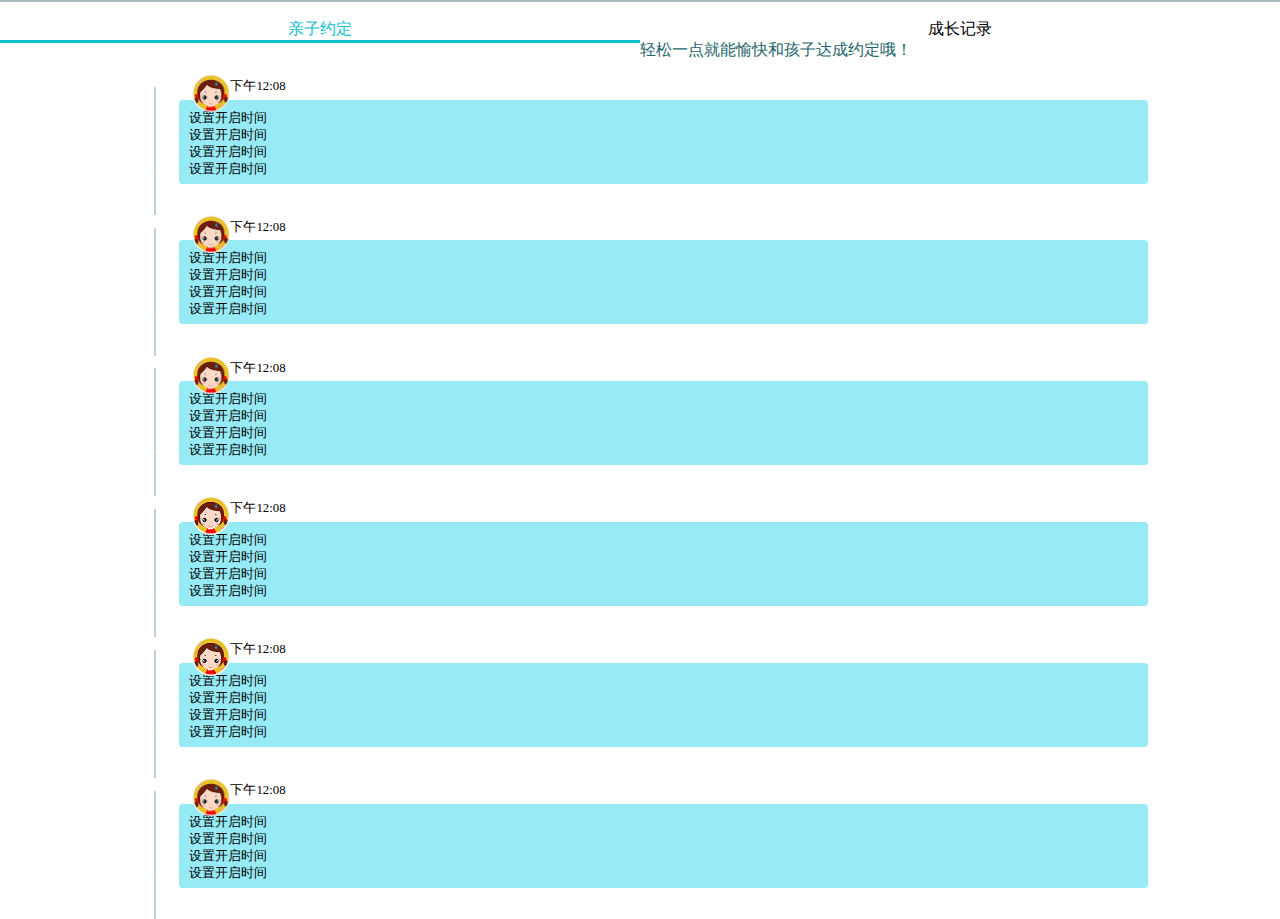
<file: index.html>
<!DOCTYPE html>
<html>
<head>
	<title>亲子约定</title>
<meta http-equiv="Content-Type" content="text/html; charset=utf-8"/>
<meta name="viewport" content="width=device-width,initial-scale=1.0,maximum-scale=1.0,minimum-scale=1.0,user-scalable=no" />
<meta name="apple-touch-fullscreen" content="YES" />
<meta name="apple-mobile-web-app-status-bar-style" content="black" />

<link rel="stylesheet" type="text/css" href="css/qzcommand.css">
</head>
<body>
	
	<div class="pages">
		 <div class="page navbar-through">
	<header>
            <nav  ><a id="qinzi" href="tab1.html" class="qinzi-head header-nav">亲子约定</a></nav>
            <nav  ><a id="recorded" href="tab2.html" class="header-nav">成长记录</a></nav>
    </header>	 	
	<!-- 尾部提醒 -->
	<footer>
        <p>轻松一点就能愉快和孩子达成约定哦！</p>
    </footer>
		</div>
	</div>
	
</body>
<script src="js/lib/zepto.js"></script>
<script src="js/api-latest.js"></script>
<script src="js/BlendWebUI.js"></script> 
<!-- <script src="js/app.js"></script> -->
<!-- <script src="js/qinzi.js"></script> -->
<script>
document.addEventListener("blendready",function(){        
        Blend.ui.layerInit("0",function(dom){
            var tabs = new Blend.ui.LayerGroup({
                id: "tabs",
                layers: [{
                    id: 'qinzi',
                    url: 'tab1.html',
                    "active":true, 
                    'autoload': true,
                    "pullToRefresh":true,
                    "pullBgColor":"ff0000",
                    "ptrFn":function(){
                        console.log("refresh1 callback");
                        setTimeout(function(){
                            
                            Blend.ui.layerStopRefresh();
                        },800);
                    }
                }, {
                    id: 'recorded',
                    url: 'tab2.html',
                       
                    'autoload': true
                } 
                // {
                //     id: 'group3',
                //     url: 'samples/group3.html',
                //     'autoload': true,
                //     "pullToRefresh":true,
                //     "pullText":"下拉刷新：）",
                //     "loadingText":"更新中...",
                //     "releaseText":"释放更新^_^",
                //     "ptrFn":function(){
                //         console.log("refresh3 callback");
                //         setTimeout(function(){
                            
                //             Blend.ui.layerStopRefresh();
                //         },500);
                //     }
                    
                
                // }
                ],
                onshow: function(event) {
                    var id = event['detail'];
                    $(".buttons-row a").removeClass('active');
                    $("#" + id).addClass('active');
                    // $("#navStyle").removeClass().addClass("ls"+ $("#" + id).index())
                },
                
                left: 0,
                top: 100
            });
            $("nav a").on("click",function(e) {
                // alert("in");
                e.preventDefault();
                tabs.active(this.id);
                alert(this.id);
                return false;
            });
        });
 });

</script>
</html>
</file>
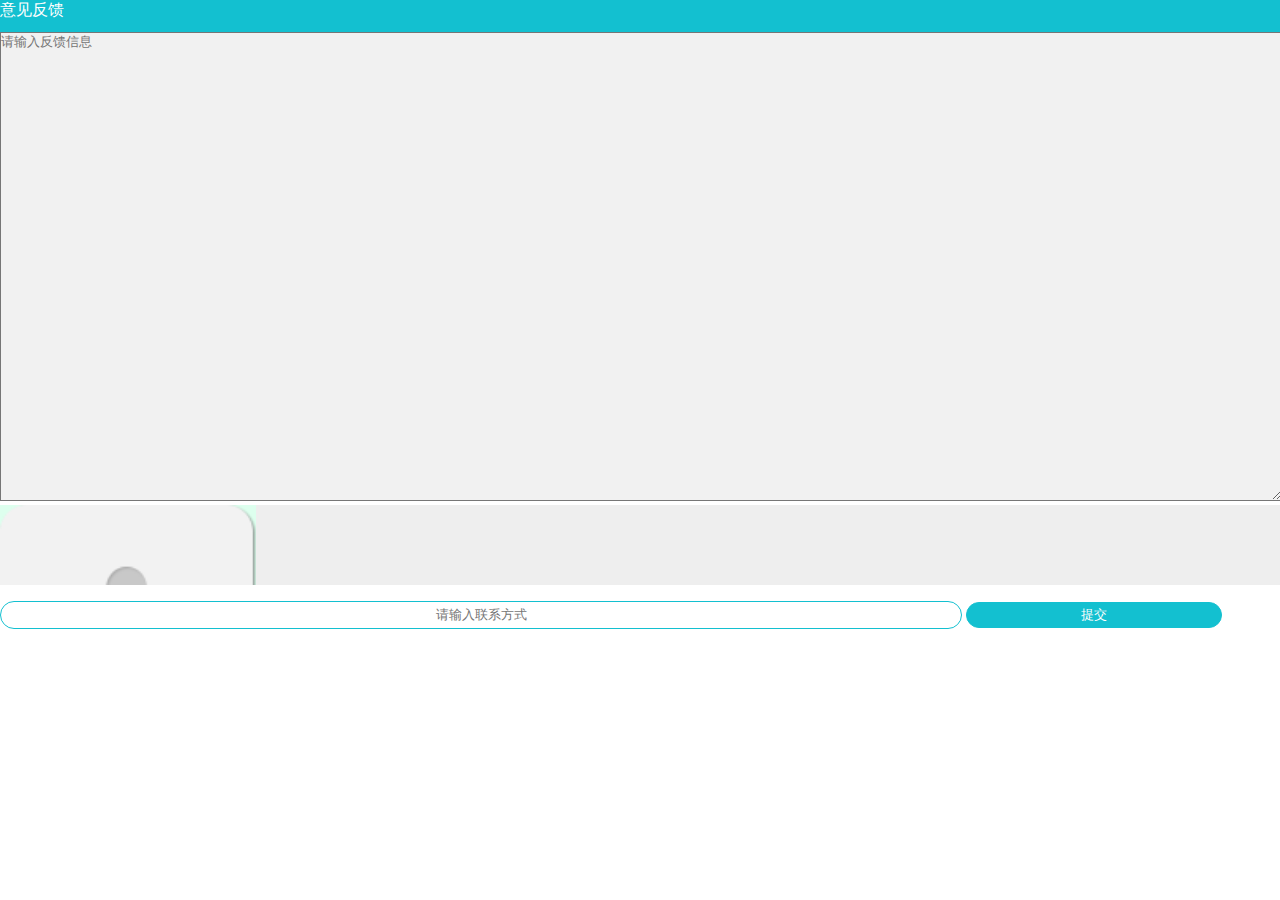
<file: feedback.html>
<!DOCTYPE html>
<html>
	<head>
		<title>意见反馈</title>
		<meta http-equiv="Content-Type" content="text/html; charset=utf-8">
		<meta name="viewport" content="width=device-width,initial-scale=1.0,user-scalable=no">
		<link rel="stylesheet" type="text/css" href="css/feedback.css">
	</head>
	<body>
		<header>意见反馈</header>
		<form class="form-content">
      <textarea id="feedback-text" rows="40%" cols="100%" placeholder="请输入反馈信息"></textarea>
      <div id="feedback-pic">
        <ul>
          <li>
            <div class="addpic">
              
            </div>
          </li>
        </ul>
      </div>
      <div>
        <input type="text" id="mail" value="" placeholder="请输入联系方式"/>
        <input type="submit" id="submit" value="提交">
      </div>
</form>
	</body>
</html>
</file>
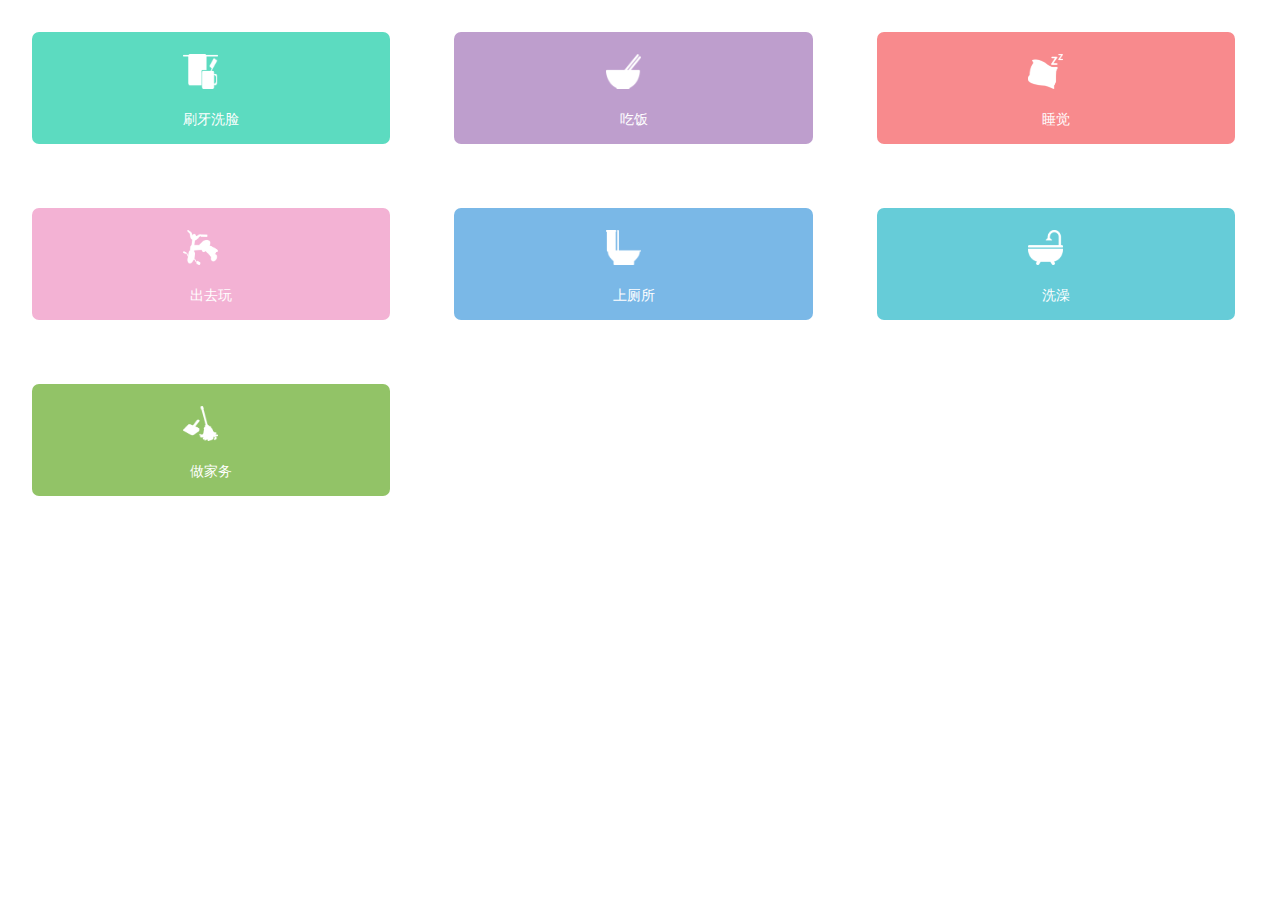
<file: group1.html>
<!DOCTYPE html>
<html lang="en">
<head>
<meta charset="UTF-8">
<meta name="viewport" content="width=device-width, user-scalable=no, initial-scale=1.0, maximum-scale=1.0, minimum-scale=1.0">
<title>LayerGroup demo</title>
<link rel="stylesheet" href="../css/crema.css">
<link rel="stylesheet" href="../css/app.css">
<link rel="stylesheet" type="text/css" href="css/qzcommand.css">
</head>
<body>
<div class="pages">
<div class="page navbar-through">
  <section id="yueding">
    <ul>
      <li class="box xilian">
        <p><p>
        <div class="yueding-icon" id="xilian-icon"></div>
        <p>刷牙洗脸</p>
      </li>
      <li class="box chifan">
        <p><p>
        <div class="yueding-icon" id="chifan-icon"></div>
        <p>吃饭</p>
      </li>
      <li class="box shuijiao">
        <p><p>
        <div class="yueding-icon" id="shuijiao-icon"></div>
        <p>睡觉</p>
      </li>
      
      <li class="box chuquwan">
        <p><p>
        <div class="yueding-icon" id="chuquwan-icon"></div>
        <p>出去玩</p>
      </li>
      <li class="box shangcesuo">
        <p><p>
        <div class="yueding-icon" id="shangcesuo-icon"></div>
        <p>上厕所</p>
      </li>
      <li class="box xizao">
        <p><p>
        <div class="yueding-icon" id="xizao-icon"></div>
        <p>洗澡</p>
      </li>
      <li class="box zuojiawu">
        <p><p>
        <div class="yueding-icon" id="zuojiawu-icon"></div>
        <p>做家务</p>
      </li>     
    </ul>
    <div class="lock-tab close">
      <div class="lock-tab-time"></div>
      <div class="lock-tab-info">亲子约定建立中，双击取消约定或者15分钟后自动解锁...</div>
    </div>
    
    </section>
<!-- <div class="page-content">
<div class="screen">
<div class="list-block">
  
<ul>
<li><a href="#" class="item-link item-content">
<div class="item-inner">
<div class="item-title">试试下拉刷新？</div>
</div></a></li>
<li><a href="#" class="item-link item-content">
<div class="item-inner">
<div class="item-title">左右滑动试试？</div>
</div></a></li>
<li>
</li>
                      
</ul>
</div>
                
</div>
                 
</div> -->
</div>
</div>
</body>
</html>
</file>
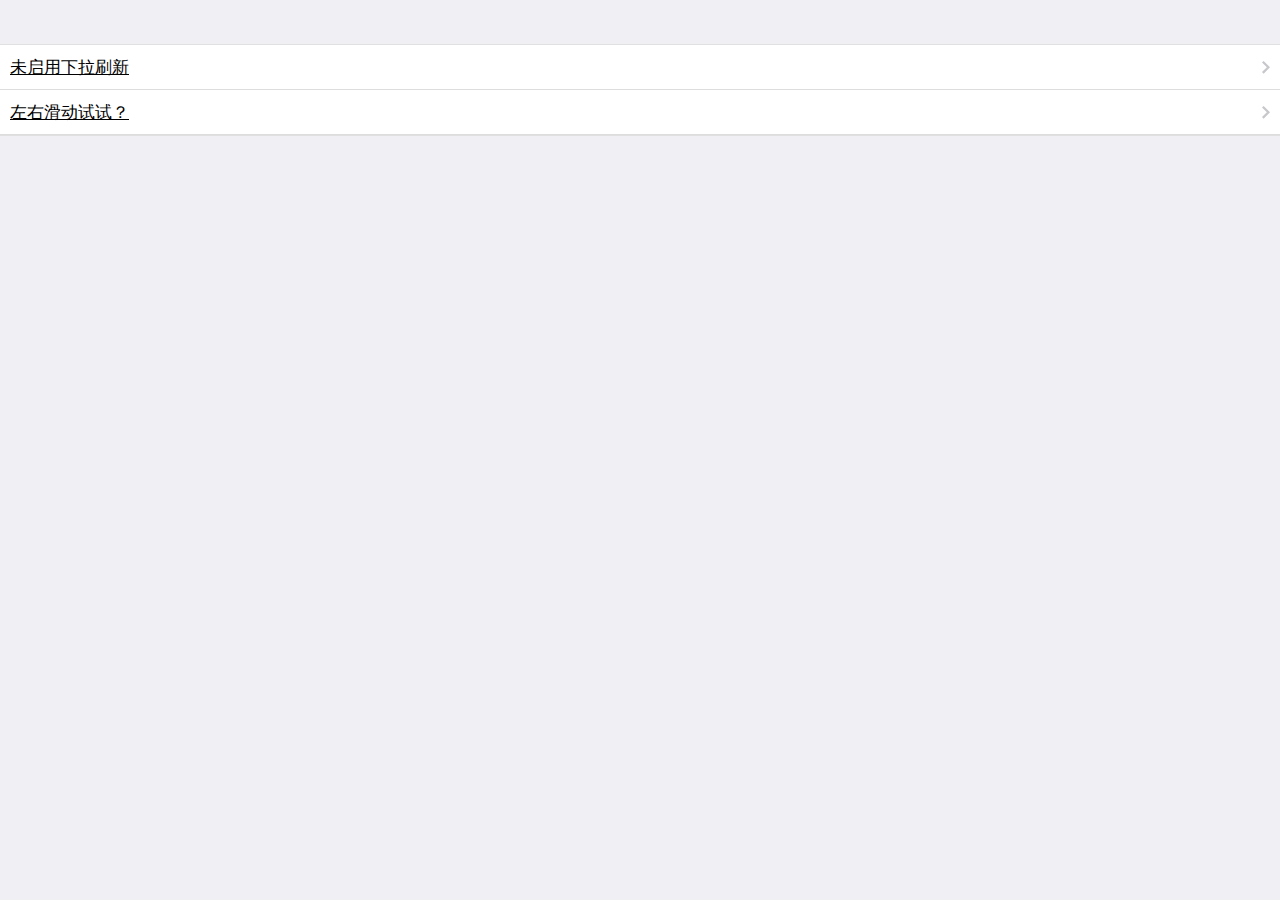
<file: group2.html>
<!DOCTYPE html>
<html lang="en">
<head>
    <meta charset="UTF-8">
    <meta name="viewport" content="width=device-width, user-scalable=no, initial-scale=1.0, maximum-scale=1.0, minimum-scale=1.0">
    <title>LayerGroup demo</title>
    <link rel="stylesheet" href="../css/crema.css">
    <link rel="stylesheet" href="../css/app.css">
</head>
<body>
<div class="pages">
    <div class="page navbar-through">  
        
        <div class="page-content">
            <div class="screen">
                <div>
                    <div class="list-block">
                    <ul>
                      <li><a href="#" class="item-link item-content">
                          <div class="item-inner">
                            <div class="item-title">未启用下拉刷新</div>
                          </div></a></li>
                      <li><a href="#" class="item-link item-content">
                          <div class="item-inner">
                            <div class="item-title">左右滑动试试？</div>
                          </div></a></li>
                      <li>
                      </li>
                      
                    </ul>
                  </div>
                                    
                </div>
                
            </div>
                 
        </div>
    </div>
</div>
</body>
</html>
</file>
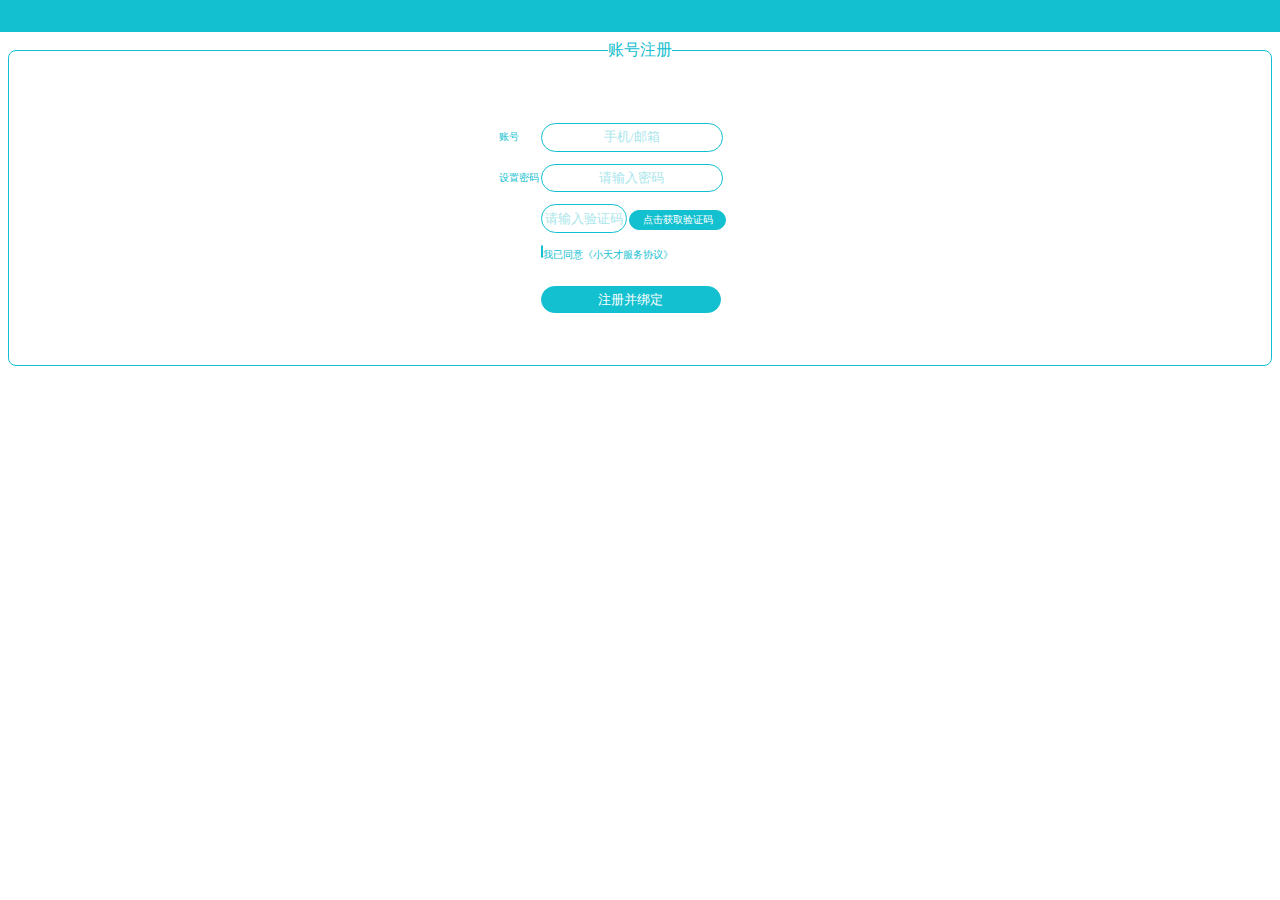
<file: regist.html>
<!DOCTYPE html>
<html>
	<head>
		<title>账号注册</title>
		<meta http-equiv="Content-Type" content="text/html; charset=utf-8">
		<meta name="viewport" content="width=device-width,initial-scale=1.0,user-scalable=no">
		<link rel="stylesheet" type="text/css" href="css/regist.css">
	</head>
	<body>
		<header></header>
		<form class="form-content">
  		<fieldset>
  		  <legend>账号注册</legend>
  		  <table>
  		  	<tr>
  		  		<td>账号</td>
  		  		<td><input id="account"type="text" placeholder="手机/邮箱" /></td>
  		  	</tr>
  		  	<tr>
  		  		<td>设置密码</td>
  		  		<td><input id="password"type="password" placeholder="请输入密码" /></td>
  		  	</tr>
  		  	<tr>
  		  		<td></td>
  		  		<td><input id="checkcode" type="text" placeholder="请输入验证码" />
  		  		<input id="getcheckcode" type="button" value="点击获取验证码"/></td>
  		  	</tr>
  		  	<tr>
  		  		<td></td>
  		  		<td><input id="checkbox" type="checkbox" />我已同意《小天才服务协议》
  		  		</td>
  		  	</tr>
  		  	<tr>
  		  		<td></td>
  		  		<td></td>
  		  	</tr>
  		  	<tr>
  		  		<td></td>
  		  		<td><input id="submit" type="submit" value="注册并绑定" />
  		  		</td>
  		  	</tr>
  		  </table>
      <!--   <div id="trangle">
          
        </div> -->
  		</fieldset>
</form>
	</body>
</html>
</file>
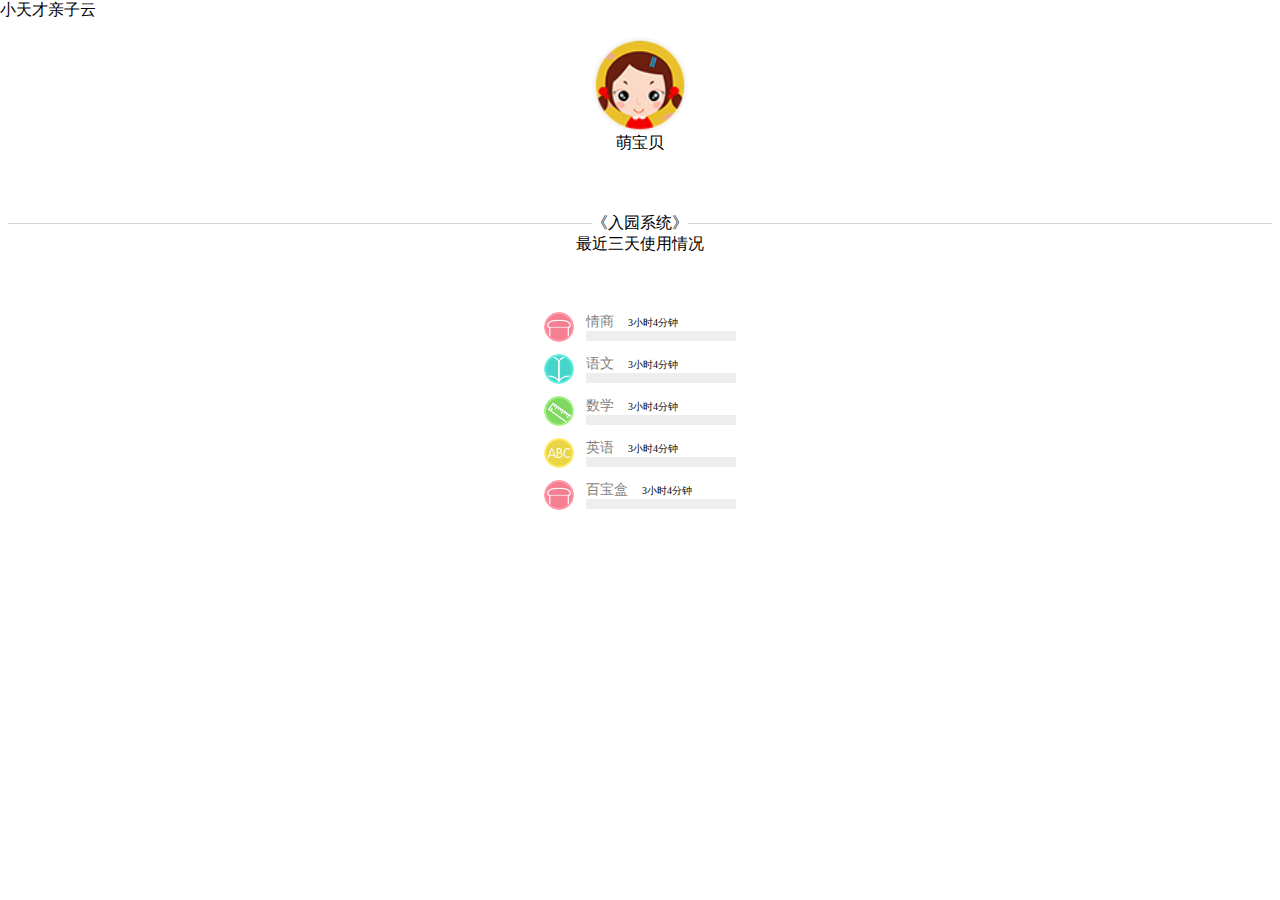
<file: studyinfo.html>
<!DOCTYPE html>
<html>
<head>
<title>账号注册</title>
<meta http-equiv="Content-Type" content="text/html; charset=utf-8">
<meta name="viewport" content="width=device-width, initial-scale=1.0, user-scalable=no">
<link rel="stylesheet" type="text/css" href="css/studyinfo.css">
<!--     <link rel="stylesheet" href="css/crema.css">
<link rel="stylesheet" href="css/app.css"> -->
</head>
<body>
<div class="pages">
<div class="page navbar-through">
<div class="page-content">
	<div class="head-nav-bar">
		<div class="head-left-slide"><a href="#" class="backhome"><i class="icon-back"></i></a></div>
        <div class="head-center">小天才亲子云</div>
	</div>
<div id="user-info">
<div id="user-pic"></div>
<div id="user-name">
萌宝贝
</div>
</div>

<form class="form-content">
<fieldset>
<legend>《入园系统》</legend>
<p>最近三天使用情况</p>
<table>
<tr>
<td>
<div class="course eq">
                
</div>
</td>
<td>
<span class="course-name">情商</span><span>3小时4分钟</span>
<div class="course-show"></div>
</td>
</tr>
<tr>
<td>
<div class="course yuwen">
                
</div>
</td>
<td>
<span class="course-name">语文</span><span>3小时4分钟</span>
<div class="course-show"></div>
</td>
</tr>
<tr>
<td>
<div class="course math">
                
</div>
</td>
<td>
<span class="course-name">数学</span><span>3小时4分钟</span>
<div class="course-show"></div>
</td>
</tr>
<tr>
<td>
<div class="course english">
                
</div>
</td>
<td>
<span class="course-name">英语</span><span>3小时4分钟</span>
<div class="course-show"></div>
</td>
</tr>
<tr>
<td>
<div class="course baibaohe">
                
</div>
</td>
<td>
<span class="course-name">百宝盒</span><span>3小时4分钟</span>
<div class="course-show"></div>
</td>
</tr>
</table>
</fieldset>
</div>
</div>
</form>

</div>
</div>
</div>

    
</body>
</html>
</file>
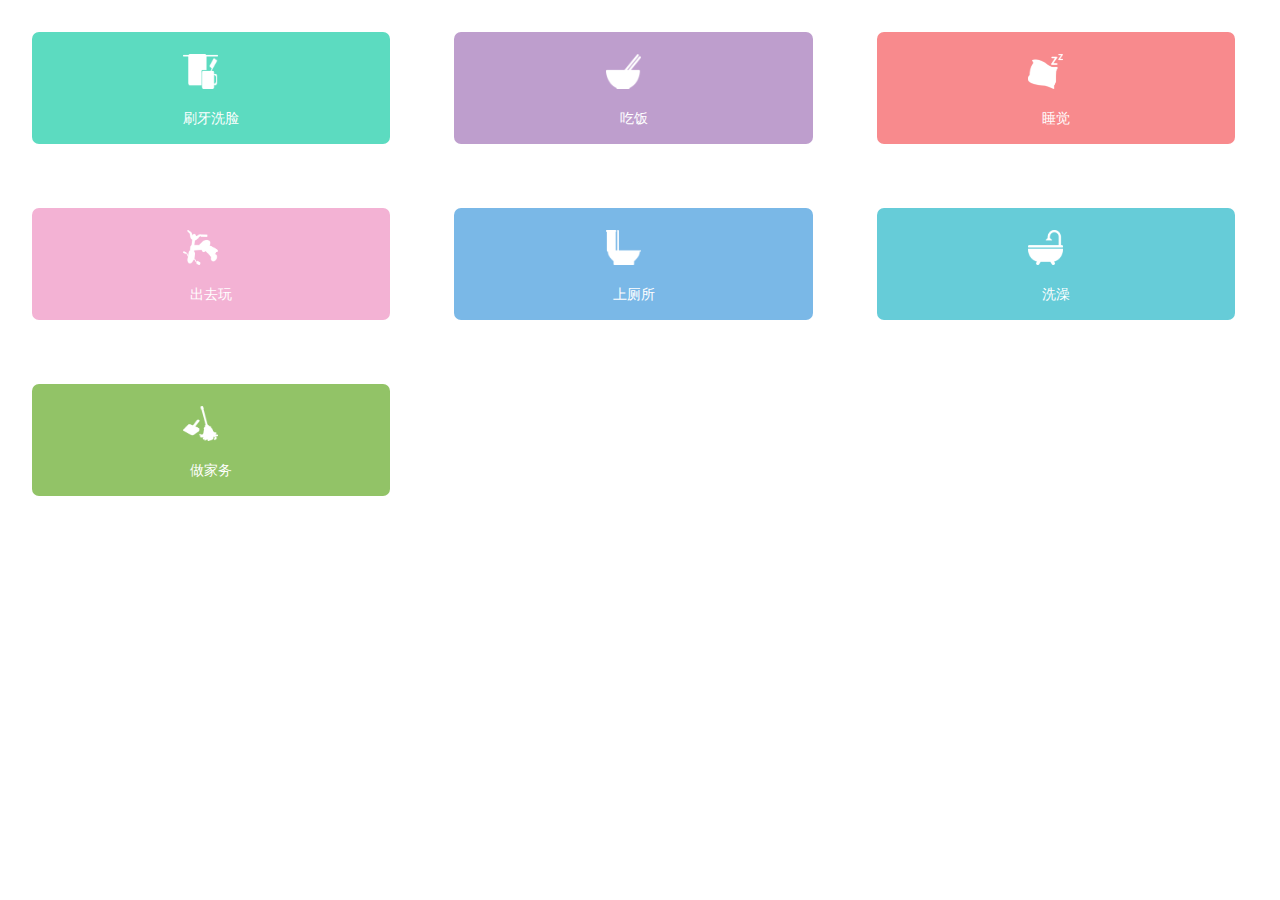
<file: tab1.html>
<!DOCTYPE html>
<html>
<head>
	<title>亲子约定</title>
<meta http-equiv="Content-Type" content="text/html; charset=utf-8"/>
<meta name="viewport" content="width=device-width,initial-scale=1.0,maximum-scale=1.0,minimum-scale=1.0,user-scalable=no" />
<meta name="apple-touch-fullscreen" content="YES" />
<meta name="apple-mobile-web-app-status-bar-style" content="black" />
<!--<link rel="stylesheet" type="text/css" href="css/bootstrap-responsive.min.css">-->
<link rel="stylesheet" type="text/css" href="css/qzcommand.css">
</head>
<body>
	<div class="pages">
		 <div class="page navbar-through">
		 	<section id="yueding">
		<ul>
			<li class="box xilian" data-id="xilian">
				<p></p>
				<p></p>
				<div class="yueding-icon" id="xilian-icon"></div>
				<p>刷牙洗脸</p>
			</li>
			<li class="box chifan" data-id="chifan">
				<p><p>
				<div class="yueding-icon" id="chifan-icon"></div>
				<p>吃饭</p>
			</li>
			<li class="box shuijiao" data-id="shuijiao">
				<p><p>
				<div class="yueding-icon" id="shuijiao-icon"></div>
				<p>睡觉</p>
			</li>
			
			<li class="box chuquwan" data-id="chuquwan">
				<p><p>
				<div class="yueding-icon" id="chuquwan-icon"></div>
				<p>出去玩</p>
			</li>
			<li class="box shangcesuo" data-id="shangcesuo">
				<p><p>
				<div class="yueding-icon" id="shangcesuo-icon"></div>
				<p>上厕所</p>
			</li>
			<li class="box xizao" data-id="xizao">
				<p><p>
				<div class="yueding-icon" id="xizao-icon"></div>
				<p>洗澡</p>
			</li>
			<li class="box zuojiawu" data-id="zuojiawu">
				<p><p>
				<div class="yueding-icon" id="zuojiawu-icon"></div>
				<p>做家务</p>
			</li>			
		</ul>
		<div class="lock-tab close">
			<div class="lock-tab-time"></div>
			<div class="lock-tab-info">亲子约定建立中，双击取消约定或者15分钟后自动解锁...</div>
		</div>
		
		</section>

		</div>
	</div>
	
</body>
<!-- <script src="js/jquery.min.js"></script>
<script src="js/qinzi.js"></script> -->
<script>

</script>
</html>
</file>
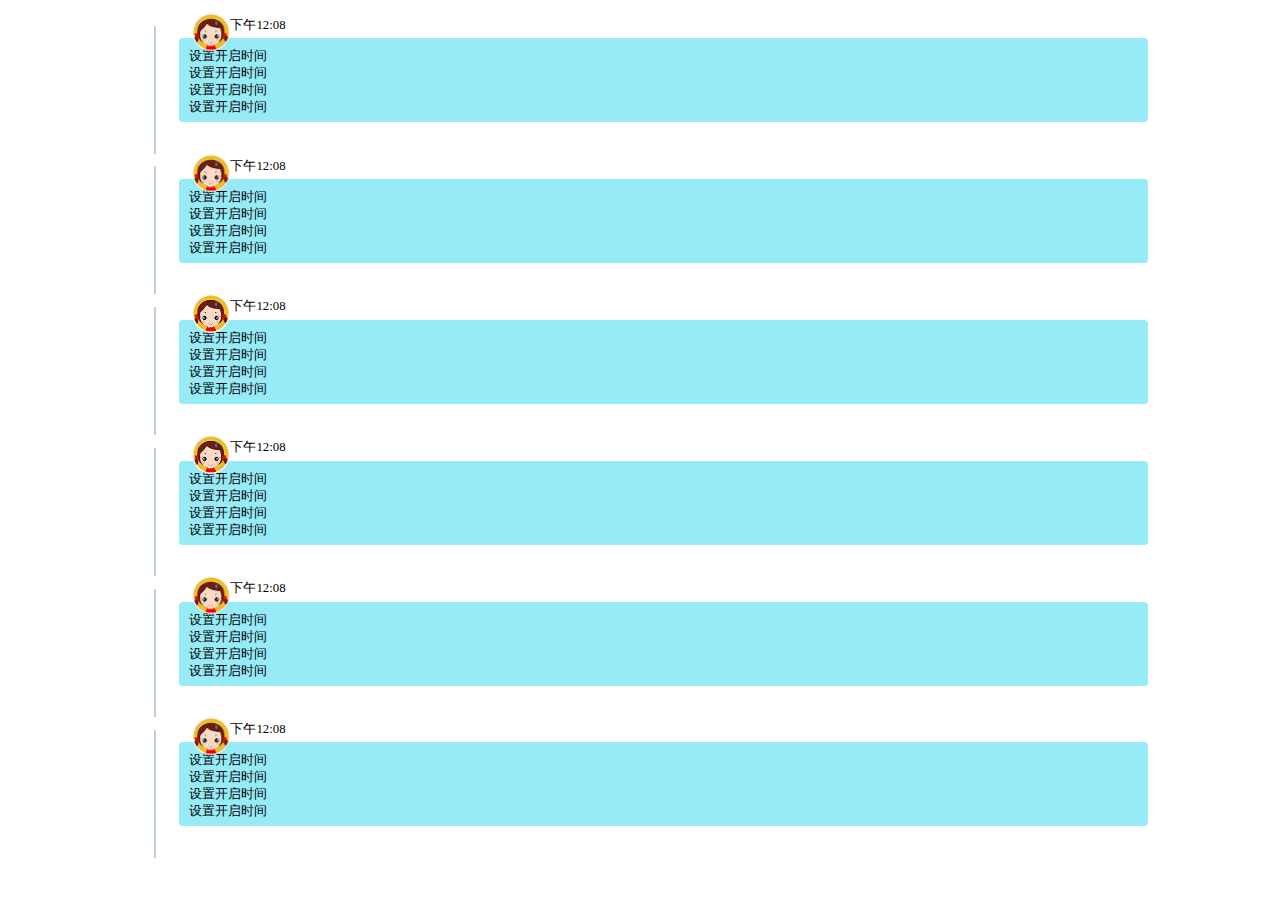
<file: tab2.html>
<!DOCTYPE html>
<html>
<head>
	<title>亲子约定</title>
<meta http-equiv="Content-Type" content="text/html; charset=utf-8"/>
<meta name="viewport" content="width=device-width,initial-scale=1.0,maximum-scale=1.0,minimum-scale=1.0,user-scalable=no" />
<meta name="apple-touch-fullscreen" content="YES" />
<meta name="apple-mobile-web-app-status-bar-style" content="black" />
<link rel="stylesheet" type="text/css" href="css/qzcommand.css">
</head>
<body>
	<div class="pages">

		 <div class="page navbar-through">
		 			<div class="page-content">
	<div class="screen">
	<div class="list-block">
	  
	<ul>
	<li><div class="item-content">
		<section id="record">
				<div id="r-content">
					<div class="r-content-one">
						<div class="r-day-show">
							<div class="r-day-type">
								<p>今天</p>
								<p>10-22</p>								
							</div>
							<div class="r-day-time"></div>
						</div>
						<div class="r-time-face">
							<div class="r-content-icon">
							</div>
							<div class="r-time-detail">下午12:08</div>

						</div>
						<div class="r-content-detail">
							<p>设置开启时间</p>
							<p>设置开启时间</p>
							<p>设置开启时间</p>
							<p>设置开启时间</p>
						 </div>
					</div>

					<div class="r-content-one">
						<div class="r-day-show">
							<div class="r-day-type">
								<p>今天</p>
								<p>10-22</p>								
							</div>
							<div class="r-day-time"></div>
						</div>
						<div class="r-time-face">
							<div class="r-content-icon">
							</div>
							<div class="r-time-detail">下午12:08</div>

						</div>
						<div class="r-content-detail">
							<p>设置开启时间</p>
							<p>设置开启时间</p>
							<p>设置开启时间</p>
							<p>设置开启时间</p>
						 </div>
					</div>

					<div class="r-content-one">
						<div class="r-day-show">
							<div class="r-day-type">
								<p>今天</p>
								<p>10-22</p>								
							</div>
							<div class="r-day-time"></div>
						</div>
						<div class="r-time-face">
							<div class="r-content-icon">
							</div>
							<div class="r-time-detail">下午12:08</div>

						</div>
						<div class="r-content-detail">
							<p>设置开启时间</p>
							<p>设置开启时间</p>
							<p>设置开启时间</p>
							<p>设置开启时间</p>
						 </div>
					</div>

					<div class="r-content-one">
						<div class="r-day-show">
							<div class="r-day-type">
								<p>今天</p>
								<p>10-22</p>								
							</div>
							<div class="r-day-time"></div>
						</div>
						<div class="r-time-face">
							<div class="r-content-icon">
							</div>
							<div class="r-time-detail">下午12:08</div>

						</div>
						<div class="r-content-detail">
							<p>设置开启时间</p>
							<p>设置开启时间</p>
							<p>设置开启时间</p>
							<p>设置开启时间</p>
						 </div>
					</div>

					<div class="r-content-one">
						<div class="r-day-show">
							<div class="r-day-type">
								<p>今天</p>
								<p>10-22</p>								
							</div>
							<div class="r-day-time"></div>
						</div>
						<div class="r-time-face">
							<div class="r-content-icon">
							</div>
							<div class="r-time-detail">下午12:08</div>

						</div>
						<div class="r-content-detail">
							<p>设置开启时间</p>
							<p>设置开启时间</p>
							<p>设置开启时间</p>
							<p>设置开启时间</p>
						 </div>
					</div>

					<div class="r-content-one">
						<div class="r-day-show">
							<div class="r-day-type">
								<p>今天</p>
								<p>10-22</p>								
							</div>
							<div class="r-day-time"></div>
						</div>
						<div class="r-time-face">
							<div class="r-content-icon">
							</div>
							<div class="r-time-detail">下午12:08</div>

						</div>
						<div class="r-content-detail">
							<p>设置开启时间</p>
							<p>设置开启时间</p>
							<p>设置开启时间</p>
							<p>设置开启时间</p>
						 </div>
					</div>
	
					<div class="history"></div>
					<div class="create"></div>
				</div>
			</section>

	<!-- <div class="item-inner">
	<div class="item-title">试试下拉刷新？</div>
	</div> -->
	</div>
	</li>
	         
	</ul>
	</div>
	                
	</div>
	                 
	</div>
		 	
				
			

		</div>
	</div>
	
			
</body>
<script>

</script>
</html>
</file>
<file: css/qzcommand.css>
*,
body {
	margin: 0px;
	font-family: "微软雅黑";
	font-size=62.5%;
}
a,img {
    -webkit-touch-callout: none; /* 禁止长按链接与图片弹出菜单 */
}
html, body {
    -webkit-user-select: none;   /* 禁止选中文本（如无文本选中需求，此为必选项） */
     user-select: none;
}
.img-ani {
	-webkit-animation: rotate 10s linear alternate infinite;
}
@-webkit-keyframes rotate {
	from {
		-webkit-transform: rotate(0deg);
		-moz-transform: rotate(0deg);
		-o-transform: rotate(0deg);
		-ms-transform: rotate(0deg);
		transform: rotate(0deg)
	}
	to {
		-webkit-transform: rotate(360deg);
		-moz-transform: rotate(360deg);
		-o-transform: rotate(360deg);
		-ms-transform: rotate(360deg);
		transform: rotate(360deg)
	}
}
@-moz-keyframes rotate {
	from {
		-moz-transform: rotate(0deg);
		-o-transform: rotate(0deg);
		-webkit-transform: rotate(0deg);
		-ms-transform: rotate(0deg);
		transform: rotate(0deg)
	}
	to {
		-moz-transform: rotate(360deg);
		-o-transform: rotate(360deg);
		-webkit-transform: rotate(360deg);
		-ms-transform: rotate(360deg);
		transform: rotate(360deg)
	}
}
a {
	text-decoration: none;
}

/* header部分 */
header {
	height: auto;
	width: 100%;
	border-bottom: 2px #a7bbba solid;
	font-family: "微软雅黑";
}
#goInfo {
	background: url(../img/record/timeline-face.png);
	background-size: 100%;
	height: 2.5em;
	width: 2.5em;
	border-radius: 50%;
	margin-left: 60%;
	-webkit-animation-play-state: running;
}
.header-nav {
	position: relative;
	height: 100%;
	margin-top: 1.2em;
	float: left;
	width: 50%;
	text-align: center;
	color: #000;
}
.qinzi-head {
	height: auto;
	color: #10c1cb;
	border-bottom: 3px #10c1cb solid;
}
.head-nav-bar {
	background: #10c1cb;
	height: 2em;
	padding: 0.5em;
	color: #FFF;
}
.head-left-slide {
	float: left;
	width: 20%;
}
.head-center {
	float: left;
	width: 60%;
	text-align: center;
	font-size: 1.2em;
}
.head-right {
	float: left;
}
.icon-menu {
	margin-top: 0.5em;
	display: block;
	background: url(../img/icon-menu.png) no-repeat;
	height: 1.1em;
	width: 1.2em;
	background-size: 100%;
}
.icon-back {
	margin-top: 0.5em;
	display: block;
	background: url(../img/icon-back.png) no-repeat;
	height: 1.2em;
	width: 1.2em;
	background-size: 100%;
}
.close {
	display: none;
}
.lock-tab {
	color: #000;
	height: 100%;
	width: 100%;
	position: absolute;
	top: 0;
	left: 0;
	/* background: -webkit-gradient(linear, left top, left bottom, from(rgba(0, 0, 0, .2)), to(rgba(0, 0, 0, .4))) !important;
	*/
}
.lock-tab-time {
	margin-top: 56%;
	margin-left: 30%;
	font-size: 80px;
	color: #5cdbc0;
}
.lock-tab-info {
	margin: 10%;
}

/* 亲子约定 */
#yueding {
	position: relative;
	height: 100%;
	width: 100%;
	min-width: 250px;
	min-height: 450px;
	font-size: 14px;
	color: #FFF;
}
ul {
	height: 80%;
	width: auto;
	padding: 0px;
}
.box {
	float: left;
	height: 8em;
	width: 28%;
	border-radius: 0.5em;
	margin: 2.5%;
	list-style: none;
}
.box p {
	text-align: center;
	height: 10%;
}
.yueding-icon {
	height: 4em;
	width: 4em;
	margin: 0 auto;
}
.yueding-disable {
	background: -webkit-gradient(linear, left top, left bottom, from(rgba(0, 0, 0, .1)), to(rgba(0, 0, 0, .4))) !important;
}
.yueding-on {
	background: #7ab8e7
}
.yueding-lock {
	background: url(../img/qinziyueding/lock-on.png) no-repeat;
	background-size: 2.5em 2.5em;
}
.xilian {
	background: #5cdbc0;
}
#xilian-icon {
	background: no-repeat;
	background-size: 2.5em 2.5em;
	background-image: url(../img/qinziyueding/xilian-normal.png)
}
.chifan {
	background: #be9ecd;
}
#chifan-icon {
	background: url(../img/qinziyueding/chifan-normal.png) no-repeat;
	background-size: 2.5em 2.5em;
}
.shuijiao {
	background: #f88a8d;
}
#shuijiao-icon {
	background: url(../img/qinziyueding/shuijiao-normal.png)no-repeat;
	background-size: 2.5em 2.5em;
}
.chuquwan {
	background: #f3b2d4;
}
#chuquwan-icon {
	background: url(../img/qinziyueding/chuquwan-normal.png)no-repeat;
	background-size: 2.5em 2.5em;
}
.shangcesuo {
	background: #7ab8e7;
}
#shangcesuo-icon {
	background: url(../img/qinziyueding/shangcesuo-normal.png)no-repeat;
	background-size: 2.5em 2.5em;
}
.xizao {
	background: #66ccd8;
}
#xizao-icon {
	background: url(../img/qinziyueding/xizao-normal.png)no-repeat;
	background-size: 2.5em 2.5em;
}
.zuojiawu {
	background: #92c367;
}
#zuojiawu-icon {
	background: url(../img/qinziyueding/zuojiawu-normal.png)no-repeat;
	background-size: 2.5em 2.5em;
}

/* section2 成长记录 */
#record {
	height: 100%;
	width: 100%;
	margin-top: 2em;
	min-width: 300px;
	min-height: 450px;
	color: #000;
	font-size: 0.8em;
}
#r-content {
	height: auto;
	width: 80%;
	margin: 2em 5% 0 10%;
}
.r-content-one {
	margin-top: 1em;
	margin-left: 2em;
	height: 10em;
	background: url(../img/record/timeline.png);
	background-repeat: repeat-y;
	background-size: 2px auto;
}
.today {
}
.popup-date {
	position: absolute;
	top: 0;
	left: 0;
	vertical-align: middle;
	transform: translate3d(0px, -100%, 0);
	-ms-transform: translate3d(0px, -100%, 0);
	-webkit-transform: translate3d(0px, -100%, 0);
	-o-transform: translate3d(0px, -100%, 0);
	-moz-transform: translate3d(0px, -100%, 0);
	height: 100%;
	width: 100%;
	z-index: 9999;
	transition: all 0.5s;
	background: -webkit-gradient(linear, left top, left bottom, from(rgba(0, 0, 0, .6)), to(rgba(0, 0, 0, .6))) !important;
}
.popup-date-touch {
	transform: translate3d(0px, 0, 0);
	-ms-transform: translate3d(0px, 0, 0);
	-webkit-transform: translate3d(0px, 0, 0);
	-o-transform: translate3d(0px, 0, 0);
	-moz-transform: translate3d(0px, 0, 0);
}
.popup-date-content {
	height: 40%;
	width: 80%;
	border-radius: 1em;
	margin: 50% auto;
	background: #FFF;
}
.popup-date-title {
	height: 8%;
	padding: 2% 0;
	font-size: 1.2em;
	vertical-align: center;
	text-align: center;
	border-radius: 0.8em 0.8em 0 0;
	color: #FFF;
	background: #10c1cb;
}
.popup-date-pick{
	height: 45%;
	padding: 2em;
}
.date-btn {
	background: #10c1cb;
	padding: 0.2em 1em;
	border-radius: 0.5em;
	margin: 15%;
	color: #FFF;
}
.r-day-show {
	position: relative;
	left: -24%;
	top: -1.5em;
	height: 2em;
	width: auto;
}
.r-day-type {
	float: left;
	height: 100%;
	width: 4em;
	color: #FFF;
	font-size: 1em;
	overflow: hidden;
	background: url(../img/record/timeline-today.png) no-repeat;
	background-size: 100%;
}
.r-day-type p {
	font-size: 0.8em;
	line-height: 1em;
	padding-top: 0.2em;
}
.r-day-time {
	float: left;
	height: 50%;
	width: 1em;
	margin-top: 2px;
	background: url(../img/record/timeline-point.png) no-repeat;
	background-size: 100%;
}
.r-time-face {
	height: 3em;
	width: 10em;
	position: relative;
	left: 3em;
	top: -3em;
}
.r-content-icon {
	float: left;
	background: url(../img/record/timeline-face.png);
	background-size: 100%;
	height: 3em;
	width: 3em;
	border-radius: 2em;
}
.r-time-detail {
	float: left;
	margin-top: 4px;
}
.r-content-detail {
	float: left;
	height: 5em;
	width: 95%;
	margin-top: -4em;
	margin-left: 2em;
	padding: 10px;
	background: #97ebf6;
	border-radius: 0.3em;
}
.history {
}

/* footer */
footer {
	color: #24656b;
	font-size: 16px;
	margin: 0 10px auto;
}
</file>
<file: css/feedback.css>
*,body{margin:0;padding:0;color: #12c0d0;font-family: "微软雅黑";}
header{height: 2em;width: 100%;background: #13c0d0;color: #FFF;}
ul{width: 100%;height:100%;}
ul li{width: 20%;float: left;background: #DFE;height: 100%;list-style: none;}
.form-content{color: #12c0d0;} 
#feedback-text{height: 35em;width: 100%;background:#f1f1f1; }
#feedback-pic{height: 5em;width: 100%;background: #eee;margin-bottom: 1em;}
.addpic{height:100%;width:100%;background: url(../img/feedback.png) no-repeat;background-size: 100%;}
input[type=text]{border: #13c0d0 1px solid;border-radius: 3em;height: 2em;width:75%;text-align: center;}
#submit{background:  #13c0d0;color: #FFF;border-radius: 3em;height: 2em;background:  #13c0d0;width:20%;border: #13c0d0 1px solid;}
#account::-webkit-input-placeholder,#password::-webkit-input-placeholder,#checkcode::-webkit-input-placeholder{color:#a9e6eb; text-align: center;}
table{margin:5em auto;font-size: 10px;text-align: left;}
table td{padding-top:10px;}

/*意见反馈*/
</file>
<file: css/app.css>
* {
	font-family:"Microsoft YaHei";
}
/* 通用类 */
.clearfix{
	clear:both;
}

.none{
	display: none;
}

.mt30{
	margin-top: 30px;
}

.mt60{
	margin-top: 100px;
}

.full{
	display: block;
	width: 98.666%;
	border: none;
}

.half{
	display: inline;
	width: 48.33%;
	border: none;
}

.br1{
	border-right: solid 1px #bababa;
}

.fr{
	float: right;
}

.fl{
	float: left;
}

.h120{
	height: 120px;
}
/* 布局类 */
.appspan2{
	width: 80px;
}

.appspan4{
	width: 160px;
}

[class*="appspan"]{
	float: left;
	margin-left: 20px;
}
/* 自定义页面类 */
.screen{
	position: absolute;
	top: 44px;
	width: 100%;
	margin: auto;
	-webkit-transition: all .7s ease;
	overflow-x: hidden;
}

.screen .center{
	text-align: center;
}
/* 按钮类 */
.button{
	display: inline-block;
	background-color: #479be1;
	height: 58px;
	text-align: center;
	vertical-align: middle;
	font-size: 18px;
	line-height: 58px;	
	color:#ffffff;
	margin: 5px 2px 5px 2px;
}

.button.button-white{
	background-color: #f8f8f8;
	color:red;
}

.button.button-ms{
	width: 22%;
}

.button.button-sm{
	width: 28%;
}

.button.button-xs{
	width: 46%;
}

.button.button-lg{
	width: 96%;
}

/* 首页宫格类 */
.grid{
	float: left;
  	width: 33.332%;
  	height: 110px;
	background-color: #fff;
	box-shadow: -1px -1px 0 #eeeeee inset, 1px 1px 0 #fff inset;
	padding-top: 20px;
	-webkit-transition: -webkit-transform 0.2s ease-out;
	-moz-transition: -moz-transform 0.2s ease-out;
	-o-transition: -o-transform 0.2s ease-out;
	transition: transform 0.2s ease-out;  	
}

.grid_hover{
/*	-webkit-transform:scale(0.96);
	-moz-transform:scale(0.96);
	-o-transform:scale(0.96);
	transform:scale(0.96);*/
	background-color: #f5f5f5;
}

.home_link{
	display: block;
}

.item{
	text-align: center;
  	vertical-align: middle;
}

/* 首页icon类 */
.icon_home {
	display: inline-block;
	width: 44px;
	height: 44px;
  	background-image: url("../img/icon/icon.png");
}

.icon_battery{ 
	background-position: 0px 0px;
}

.icon_network{
	background-position: -44px 0px;
}

.icon_media{
	background-position: -88px 0px;
}

.icon_camera{
	background-position: 0px -44px;
}

.icon_geo{
	background-position: -44px -44px;
}

.icon_intent{
	background-position: -88px -44px;
}

.icon_device{
	background-position: 0px -88px;
}

.icon_explorer{
	background-position: -44px -88px;
}

.icon_qrcode{
	background-position: -88px -88px;
}

.icon_location{
	background-position: 0px -132px;
}

.icon_contact{
	background-position: -44px -132px;
}

.icon_voice{
	background-position: -88px -132px;
}

.icon_campass{
	background-position: 0 -176px;
}

.icon_recognition{
	background-position: -44px -176px;
}

.icon_accelerator{
	background-position: -88px -176px;
}

.icon_capture{
	background-position: -132px -176px
}


/*百度云端icon*/
.icon_account{
	background-position: 0 -220px;
}

.icon_pay{
	background-position: -44px -220px;
}

.icon_share{
	background-position: -88px -220px;
}

.icon_push{
	background-position: -132px -220px;
}

/*页面管理能力 blend.ui*/

.icon_layer{
	background-position: -0px -264px;
}

.icon_layergroup{
	background-position: -44px -264px;
}

.icon_slider{
	background-position: -88px -264px;
}
/* 二级页面 */
.title{
	padding: 14px;
	background-color: #eaeaea;
	border: #dcdcdc solid 1px;
	color: #777777;
	height: 20px;
	font-size: 18px;
}

.desc{
	margin-top: 8px;
	color:#333333;
	font-size: 18px;
}


textarea{
	font-size: 18px;
	color:#bababa;
}

	/*接口返回值框*/
.result textarea{
	width: 100%;
	height: 80px;
}

.device{
	background-color: #fff;
	border: solid 1px gray;
	text-indent: 20px;
}

	/*下一屏button*/
.next{
	position: absolute;
	width: 100%;
	height: 30px;
	line-height: 30px;
	bottom: 40px;
	text-align: center;	
}

.icon_down{
	background-image: url("../img/icon/icon.png");
	background-position: -225px 0;
	display: inline-block;
	width: 26px;
	height: 18px;
	cursor: pointer;
	-webkit-transition:all 0.4s ease-out 0s;
	-moz-transition:all 0.4s ease-out 0s;
	-o-transition:all 0.4s ease-out 0s;
	transition:all 0.4s ease-out 0s;
}

.icon_down.reverse{
	-webkit-transform:rotate(180deg);
	-moz-transform:rotate(180deg);
	-o-transform:rotate(180deg);
	transform:rotate(180deg);
}

	/*电量*/
#batterybox{
	position: relative;
	width: 238px;
	height: 384px;
	overflow: hidden;
	margin: 10px auto;
}
#battery {
  position: absolute;
  top: 0;
  left: 0;
  background-image: url("../img/battery/battery.png");
  width: 100%;
  height: 100%;
}
#texture{
  position: absolute;
  top:24px;
  left:8px;
  background-image: url("../img/battery/texture.png");
  background-position: center center;
  border-radius:6%; 
  width: 224px;
  height: 360px; 
}
#level {
  background-image: url("../img/battery/greendot.png");
  position: absolute;
  width: 93%;
  height: 0px;
  bottom:8px;
  left:8px;
  -webkit-transition: all .7s ease;
}
#level.reddot{
  background-image: url("../img/battery/reddot.png");
}
.remained{
	font-size: 28px;
}
.remained::after{
	content:" %";
	font-size: 24px;
}

#qualitybox{
  position: absolute;
  overflow: hidden;
  width: 100%;
  text-align: center;
  top: 460px;
}
#quality{
  font-size: 2em;
}

#quality .low{
  color: #D91D21
}

#quality #percent{
  font-size: .5em;
}

/*网络相关*/
.network{
	display: inline-block;
	background-image: url("../img/icon/networks.png");	
	background-repeat: no-repeat;
}

.network.cell{
	width: 264px;
	height: 220px;
	background-position: 0 0;
}

.network.g2{
	width: 264px;
	height: 220px;
	background-position: 0 -220px;
}

.network.g3{
	width: 264px;
	height: 220px;
	background-position: 0 -440px;
}

.network.g4{
	width: 264px;
	height: 220px;
	background-position: 0 -660px;
}

.network.unknown{
	width: 320px;
	height: 270px;
	background-position: -272px 0;
}

.network.wifi{
	width: 320px;
	height: 260px;
	background-position: -272px -271px;	
}

.network.ethernet{
	width: 320px;
	height: 270px;
	background-position: -272px -526px;
}

.network.warning{
	width: 320px;
	height: 270px;
	background-position: -272px -658px;
}

	/*加速器*/
ul.list{
	display:table;
	list-style-type:none;
	padding: 8px;
}

.list li{
	line-height: 46px;
}

.list li.split{
	height: 1px;
	border-bottom: solid 1px gray;
}
	/*指南针*/
.box{
	position: relative;
	width: 260px;
	height: 260px;
	margin: 50px auto;
}
.pan{
	position: absolute;
	background-size: 260px 260px;
	width: 260px;
	height: 260px;
	background-image: url(../img/icon/pan.png);
	-webkit-transtion: transform .5s ease-out;
	-moz-transtion: transform .5s ease-out;
	-o-transtion: transform .5s ease-out;
	transition:transform .5s ease-out;
}

.pointer{
	position: absolute;
	top:17px;
	left: 113.5px;
	background-size: 33px 226px;
	width: 33px;
	height: 226px;
	background-image: url(../img/icon/pointer.png);
}

	/*文件上传*/
.upload-file,.file_box {

   display: inline-block;

   margin: 5px auto;

   width: 76px;

   height: 48px;

}

.upload-file {

   cursor: pointer;

   opacity: 0;

}

.file_box {

   background: url("../img/icon/search.png") no-repeat ;

   cursor: pointer;

   height: 48px;

   position: relative;

}

	/*进度类*/
.progress{
	position: relative;
	border-radius: 5px;
	border: 1px solid gray;
	width: 300px;
	height: 20px;
	margin: 0 auto;
	text-align: center;
	overflow: hidden;
}

.progress .load{
	position: absolute;
	-webkit-transition: width 0.5s ease-out;
	-moz-transition: width 0.5s ease-out;
	-o-transition: width 0.5s ease-out;
	transition: width 0.5s ease-out;
	width: 0;
	height: 20px;
	background-color: #5eb1f5;	
}

.progress .percent{
	position: absolute;
	width: 100%;
}

	/*页面tips*/
.tips{
	position: absolute;
	background-color: #000;
	filter:alpha(opacity=80); /*IE滤镜，透明度50%*/
	-moz-opacity:0.8; /*Firefox私有，透明度50%*/
	opacity:0.8; /*其他，透明度50%*/
	min-width: 118px;
	height: 56px;
	line-height: 56px;
	margin:-28px 0  0 -59px;
	text-align: center;
	top: 50%;
	left: 50%;
	border-radius: 5px;
	color: #fff;
	vertical-align: middle;
	-webkit-transition: all 1s ease-out;
	-moz-transition: all 1s ease-out;
	-o-transition: all 1s ease-out;
	transition: all 1s ease-out;
}

.tips.opacity{
	filter:alpha(opacity=10); /*IE滤镜，透明度50%*/
	-moz-opacity:0.1; /*Firefox私有，透明度50%*/
	opacity:0.1; /*其他，透明度50%*/
}

	/*联系人*/
ul.contact{
	list-style-type: none;
	padding: 0;
	font-size: 18px;
	padding-left: 12px;
	height: 100%;
	overflow-y: scroll;
}

ul.contact li.split{
	margin: 10px 0;	
}

ul.contact li.split{
	height: 1px;
	border-bottom: solid 1px #d7d6d9;	
}

ul.contact li p{
	margin: 0;
}
</file>
<file: css/regist.css>
*,body{margin:0;padding:0;color: #12c0d0;font-family: "微软雅黑";}
header{height: 2em;width: 100%;background: #13c0d0;color: #FFF;}
.form-content:{color: #12c0d0;} 
fieldset{border: #13c0d0 1px solid;border-radius: 0.5em;text-align: center;margin: 0.5em;}
input{border: #13c0d0 1px solid;border-radius: 3em;height: 2em;width:75%;text-align: center;}
#checkcode{width: 35%;}
#getcheckcode{width: 40%;height: 2em;background:#12c0d0;border-radius: 3em;color: #FFF;font-size: 10px;}
input[type=checkbox]{height: 1em;border: 1px #12c0d0 solid;width: auto;background: #FFF;appearance: none;}
#checkbox{}
#submit{background:  #13c0d0;color: #FFF;}
#account::-webkit-input-placeholder,#password::-webkit-input-placeholder,#checkcode::-webkit-input-placeholder{color:#a9e6eb; text-align: center;}
table{margin:5em auto;font-size: 10px;text-align: left;}
table td{padding-top:10px;}

/*意见反馈*/
.feedback-content: {
	
}
#trangle{
	height: 0;
	width: 0;
	border-color: transparent transparent  transparent  #12d0d0;
	border-width: 100px 100px 100px 100px;
	border-style: solid;
}
</file>
<file: css/studyinfo.css>
*,body{margin:0;padding:0;font-family: "微软雅黑";}
p{text-align: center;}
#user-info{height: 10em;width: 6em;margin:1em auto;text-align: center;}
#user-pic{height: 6em;width: 6em;border-radius: 50%;background: url(../img/record/timeline-face.png);background-size: 100%;}
.form-content:{color: #12c0d0;} 
fieldset{border:none;border-top:#d4d4d4 1px solid;text-align: center;margin: 0.5em;font-family: "黑体"}
.course{height: 3em;width: 3em;border-radius: 50%;}
.course-name{font-size: 14px;color:#828282;margin-right:1em; }
.course-show{width: 15em;height: 1em;background: #EEE;}
.eq{background: url(../img/course/eq.png) no-repeat;background-size: 100%;}
.yuwen{background: url(../img/course/yuwen.png) no-repeat;background-size: 100%;}
.math{background: url(../img/course/math.png) no-repeat;background-size: 100%;}
.english{background: url(../img/course/english.png) no-repeat;background-size: 100%;}
.baibaohe{background: url(../img/course/eq.png) no-repeat;background-size: 100%;}
table{margin:5em auto;font-size: 10px;text-align: left;}
table td{padding:0.5em;}
</file>
